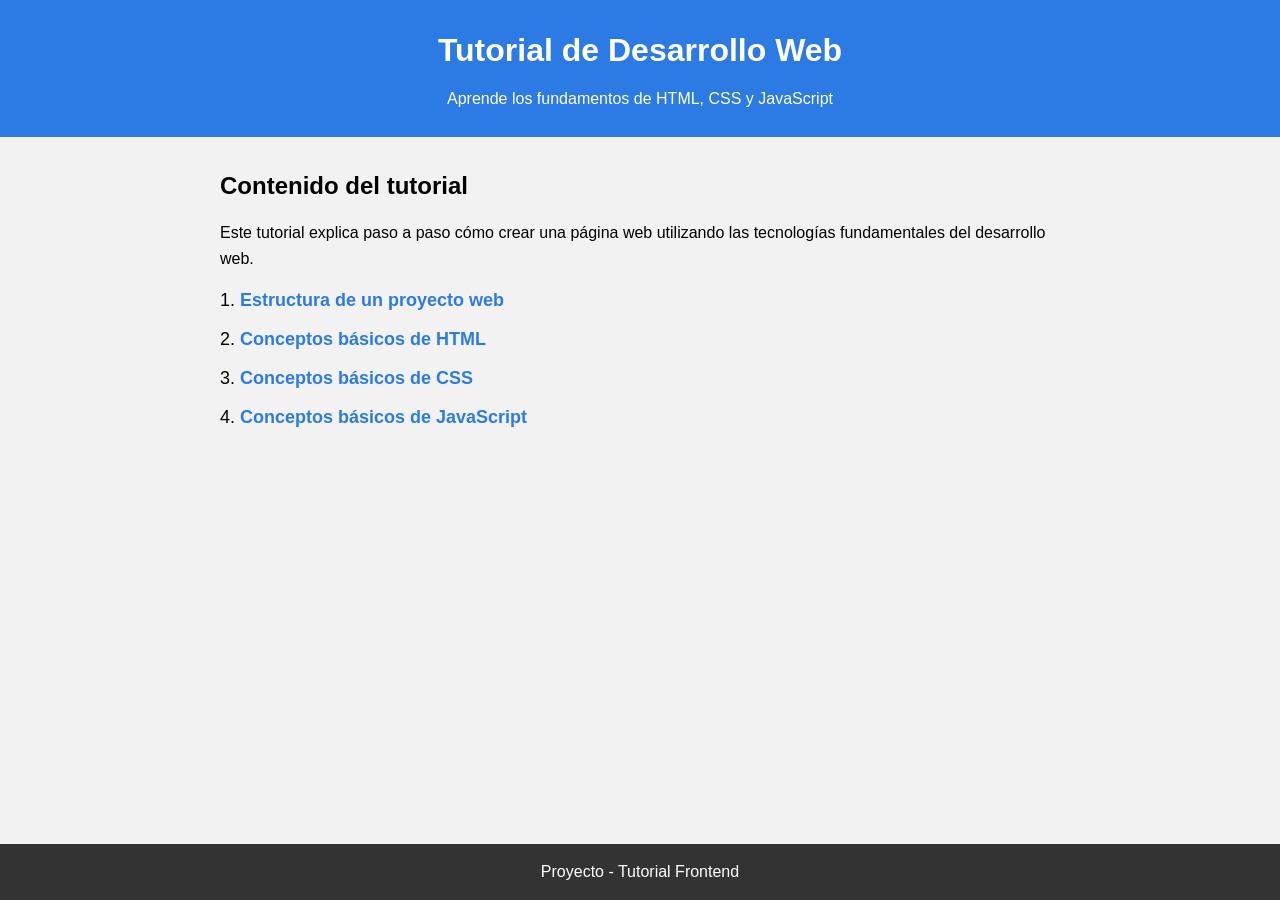
<file: index.html>
<!DOCTYPE html>
<html lang="es">

<head>

<meta charset="UTF-8">
<meta name="viewport" content="width=device-width, initial-scale=1.0">
<title>Tutorial Desarrollo Web</title>
<link rel="stylesheet" href="styles.css">

</head>

<body>

<header>
<h1>Tutorial de Desarrollo Web</h1>
<p>Aprende los fundamentos de HTML, CSS y JavaScript</p>
</header>

<main>

<h2>Contenido del tutorial</h2>

<p>
Este tutorial explica paso a paso cómo crear una página web utilizando
las tecnologías fundamentales del desarrollo web.
</p>

<ol>

<li>
<a href="estructura.html">Estructura de un proyecto web</a>
</li>

<li>
<a href="html.html">Conceptos básicos de HTML</a>
</li>

<li>
<a href="css.html">Conceptos básicos de CSS</a>
</li>

<li>
<a href="js.html">Conceptos básicos de JavaScript</a>
</li>

</ol>

</main>

<footer>
<p>Proyecto - Tutorial Frontend</p>
</footer>

</body>

</html>
</file>
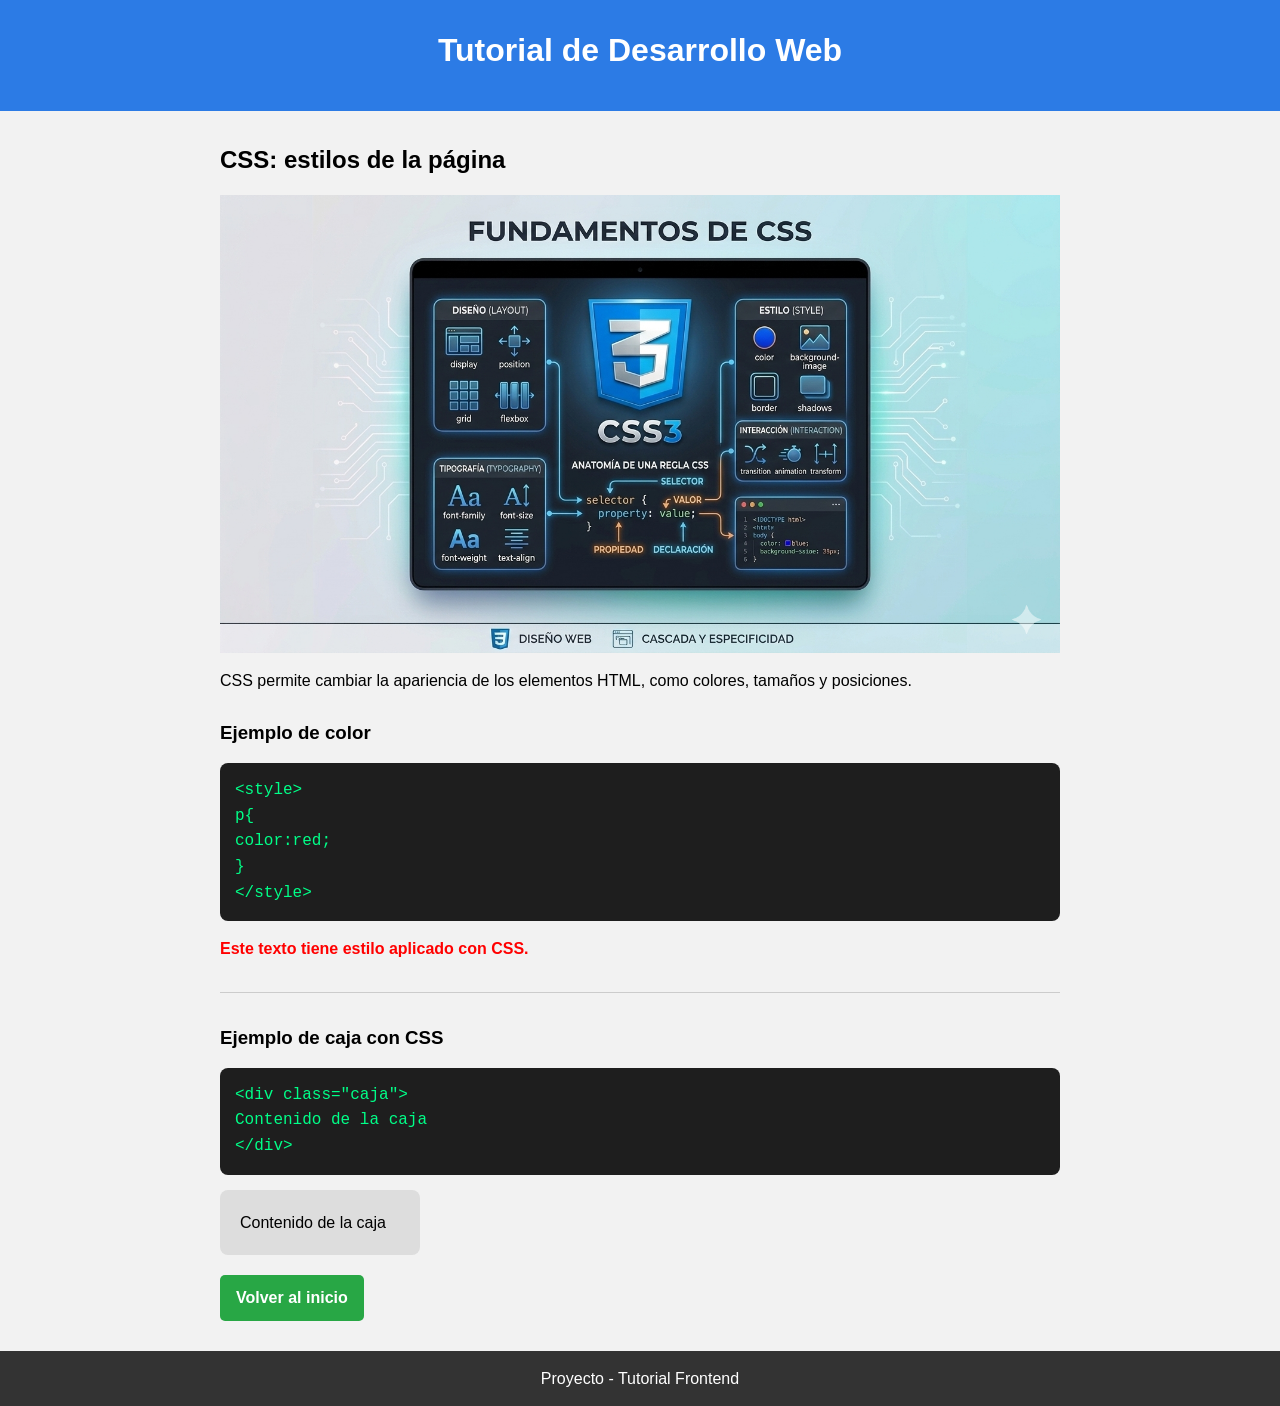
<file: css.html>
<!DOCTYPE html>
<html lang="es">

<head>

<meta charset="UTF-8">
<meta name="viewport" content="width=device-width, initial-scale=1.0">
<title>CSS Básico</title>
<link rel="stylesheet" href="styles.css">

</head>

<body>

<header>
<h1>Tutorial de Desarrollo Web</h1>
</header>

<main>

<h2>CSS: estilos de la página</h2>
<img src="img/css.png" alt="Logo CSS">

<p>
CSS permite cambiar la apariencia de los elementos HTML,
como colores, tamaños y posiciones.
</p>

<h3>Ejemplo de color</h3>

<pre>
&lt;style&gt;
p{
color:red;
}
&lt;/style&gt;
</pre>

<p class="ejemploColor">Este texto tiene estilo aplicado con CSS.</p>

<hr>

<h3>Ejemplo de caja con CSS</h3>

<pre>
&lt;div class="caja"&gt;
Contenido de la caja
&lt;/div&gt;
</pre>

<div class="caja">
Contenido de la caja
</div>

<a class="btn" href="index.html">Volver al inicio</a>

</main>

<footer>
<p>Proyecto - Tutorial Frontend</p>
</footer>

</body>

</html>
</file>
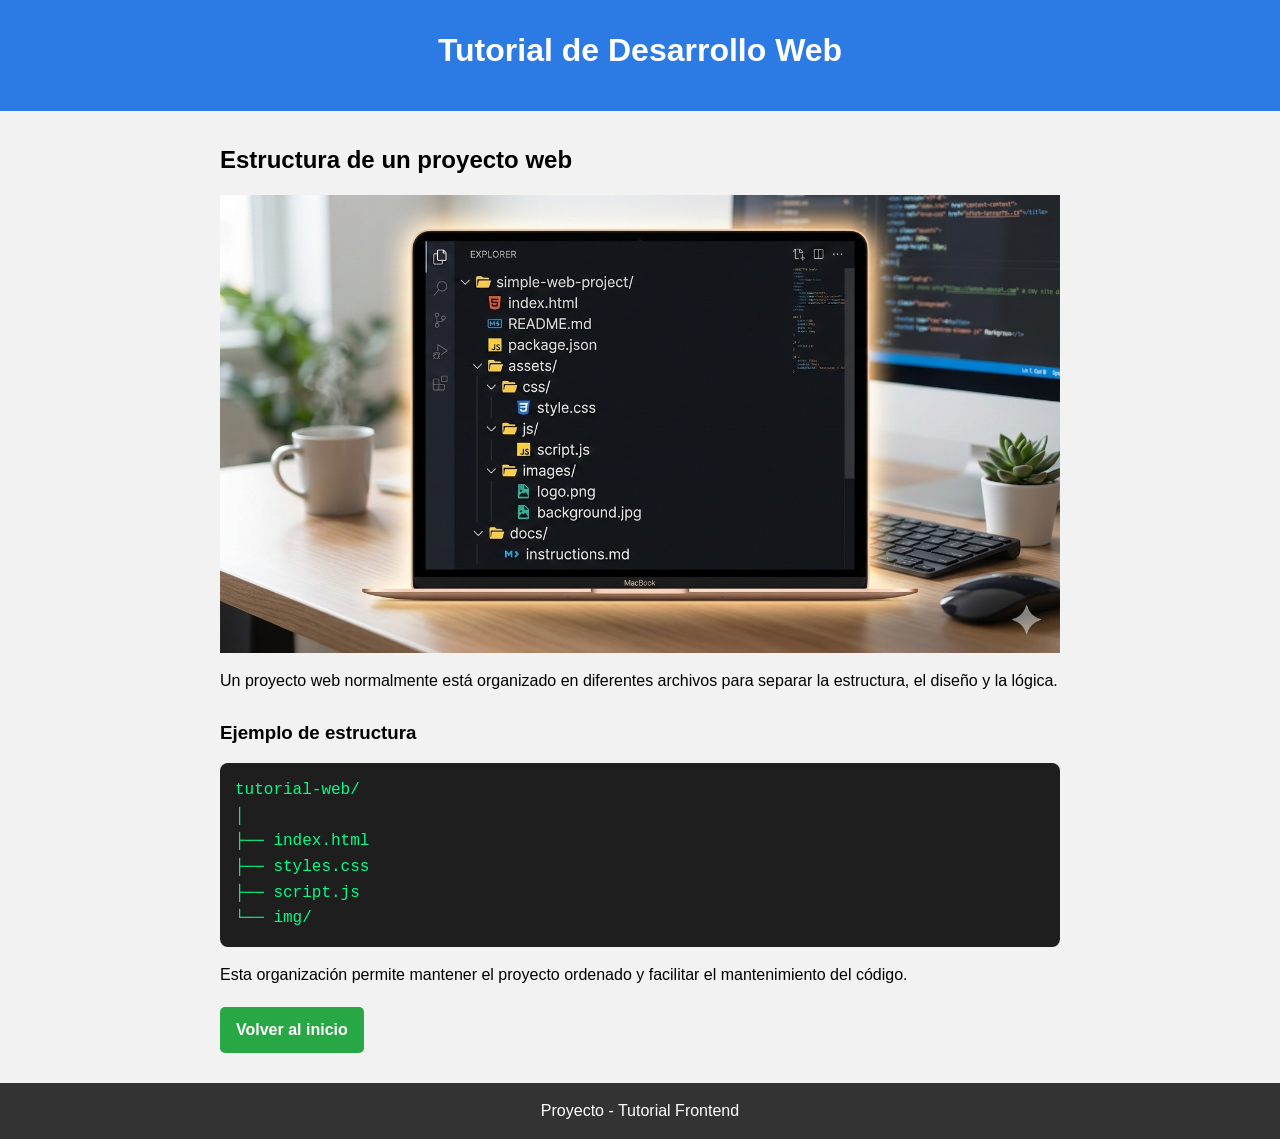
<file: estructura.html>
<!DOCTYPE html>
<html lang="es">

<head>

<meta charset="UTF-8">
<meta name="viewport" content="width=device-width, initial-scale=1.0">
<title>Estructura del proyecto</title>
<link rel="stylesheet" href="styles.css">

</head>

<body>

<header>
<h1>Tutorial de Desarrollo Web</h1>
</header>

<main>

<h2>Estructura de un proyecto web</h2>
<img src="img/estructura.png" alt="Estructura del proyecto">

<p>
Un proyecto web normalmente está organizado en diferentes archivos
para separar la estructura, el diseño y la lógica.
</p>

<h3>Ejemplo de estructura</h3>

<pre>
tutorial-web/
│
├── index.html
├── styles.css
├── script.js
└── img/
</pre>

<p>
Esta organización permite mantener el proyecto ordenado y facilitar
el mantenimiento del código.
</p>

<a class="btn" href="index.html">Volver al inicio</a>

</main>

<footer>
<p>Proyecto - Tutorial Frontend</p>
</footer>

</body>

</html>
</file>
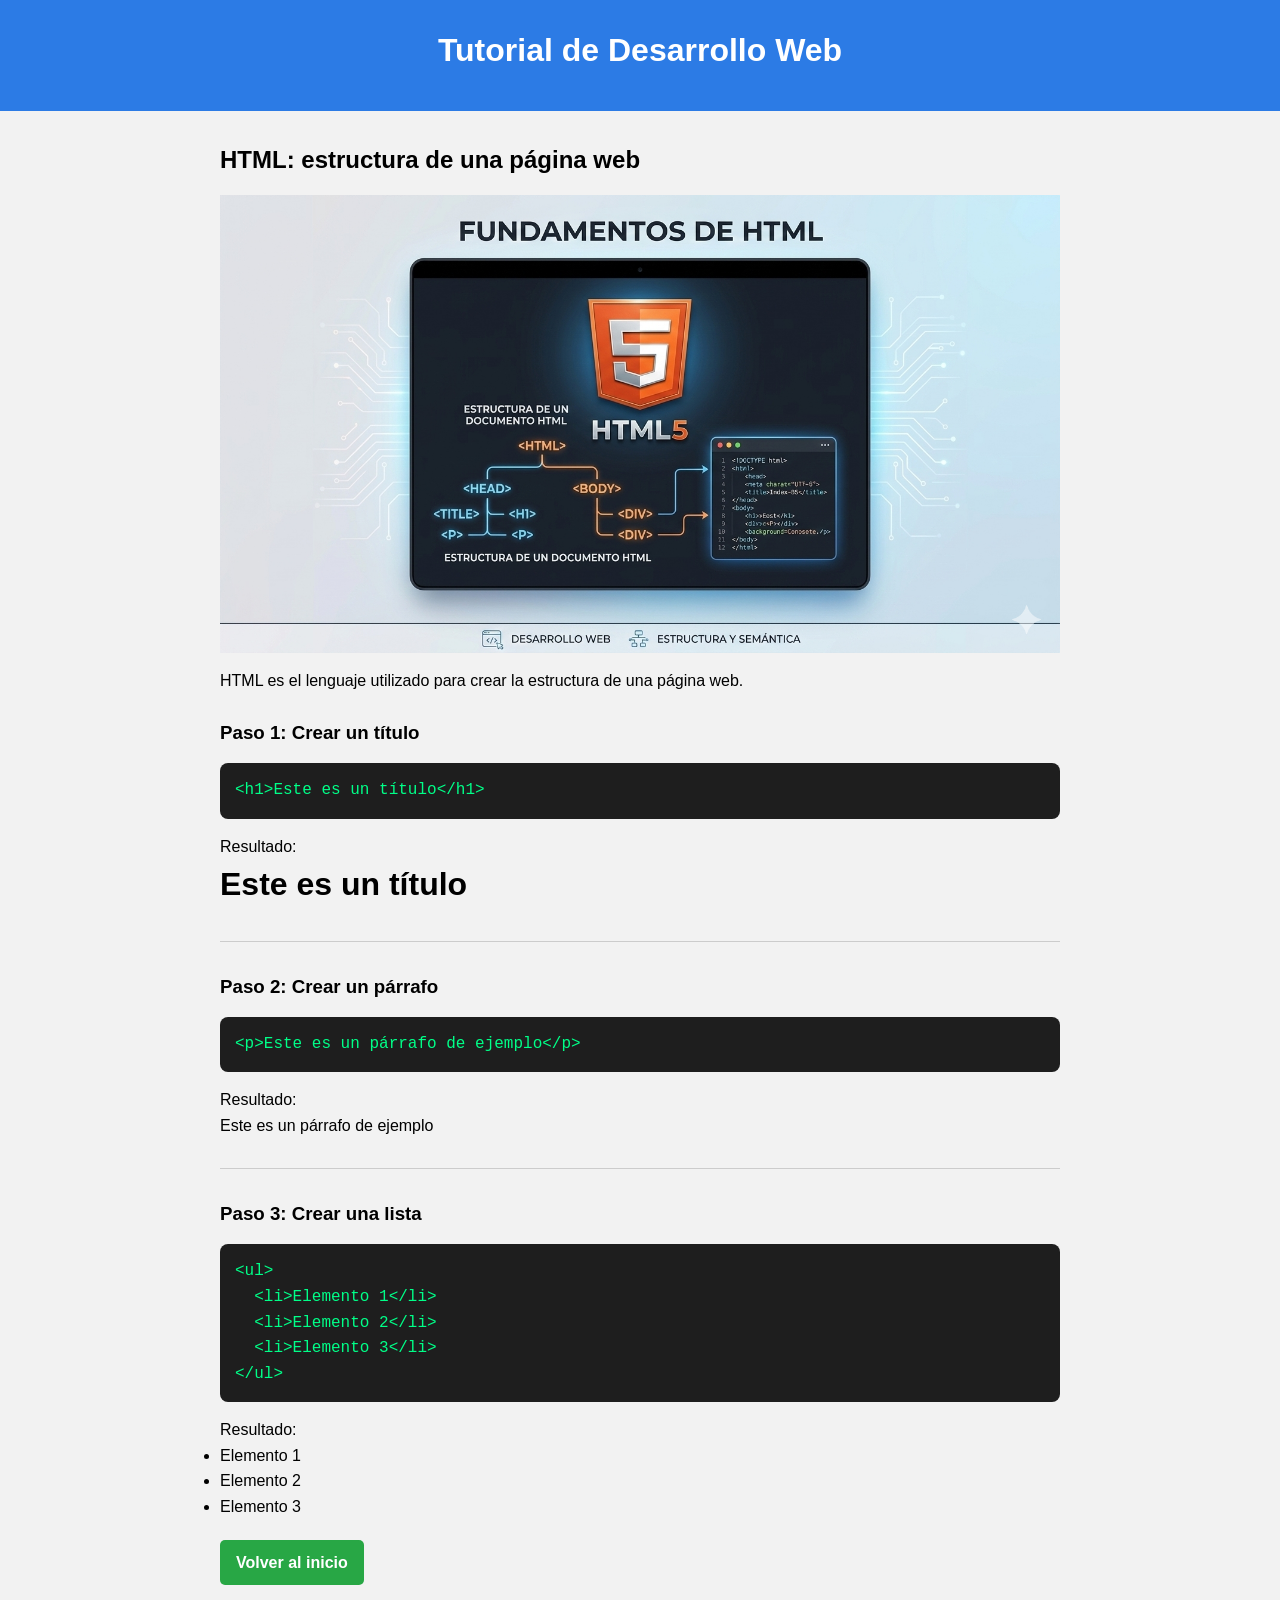
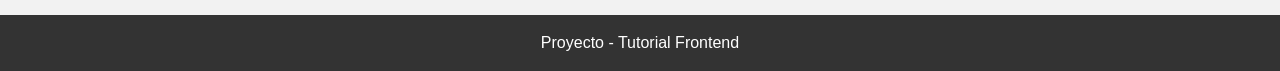
<file: html.html>
<!DOCTYPE html>
<html lang="es">

<head>

<meta charset="UTF-8">
<meta name="viewport" content="width=device-width, initial-scale=1.0">
<title>HTML Básico</title>
<link rel="stylesheet" href="styles.css">

</head>

<body>

<header>
<h1>Tutorial de Desarrollo Web</h1>
</header>

<main>

<h2>HTML: estructura de una página web</h2>
<img src="img/html.png" alt="Logo HTML">

<p>
HTML es el lenguaje utilizado para crear la estructura de una página web.
</p>

<h3>Paso 1: Crear un título</h3>

<pre>
&lt;h1&gt;Este es un título&lt;/h1&gt;
</pre>

<p>Resultado:</p>

<h1>Este es un título</h1>

<hr>

<h3>Paso 2: Crear un párrafo</h3>

<pre>
&lt;p&gt;Este es un párrafo de ejemplo&lt;/p&gt;
</pre>

<p>Resultado:</p>

<p>Este es un párrafo de ejemplo</p>

<hr>

<h3>Paso 3: Crear una lista</h3>

<pre>
&lt;ul&gt;
  &lt;li&gt;Elemento 1&lt;/li&gt;
  &lt;li&gt;Elemento 2&lt;/li&gt;
  &lt;li&gt;Elemento 3&lt;/li&gt;
&lt;/ul&gt;
</pre>

<p>Resultado:</p>

<ul>
<li>Elemento 1</li>
<li>Elemento 2</li>
<li>Elemento 3</li>
</ul>

<a class="btn" href="index.html">Volver al inicio</a>

</main>

<footer>
<p>Proyecto - Tutorial Frontend</p>
</footer>

</body>

</html>
</file>
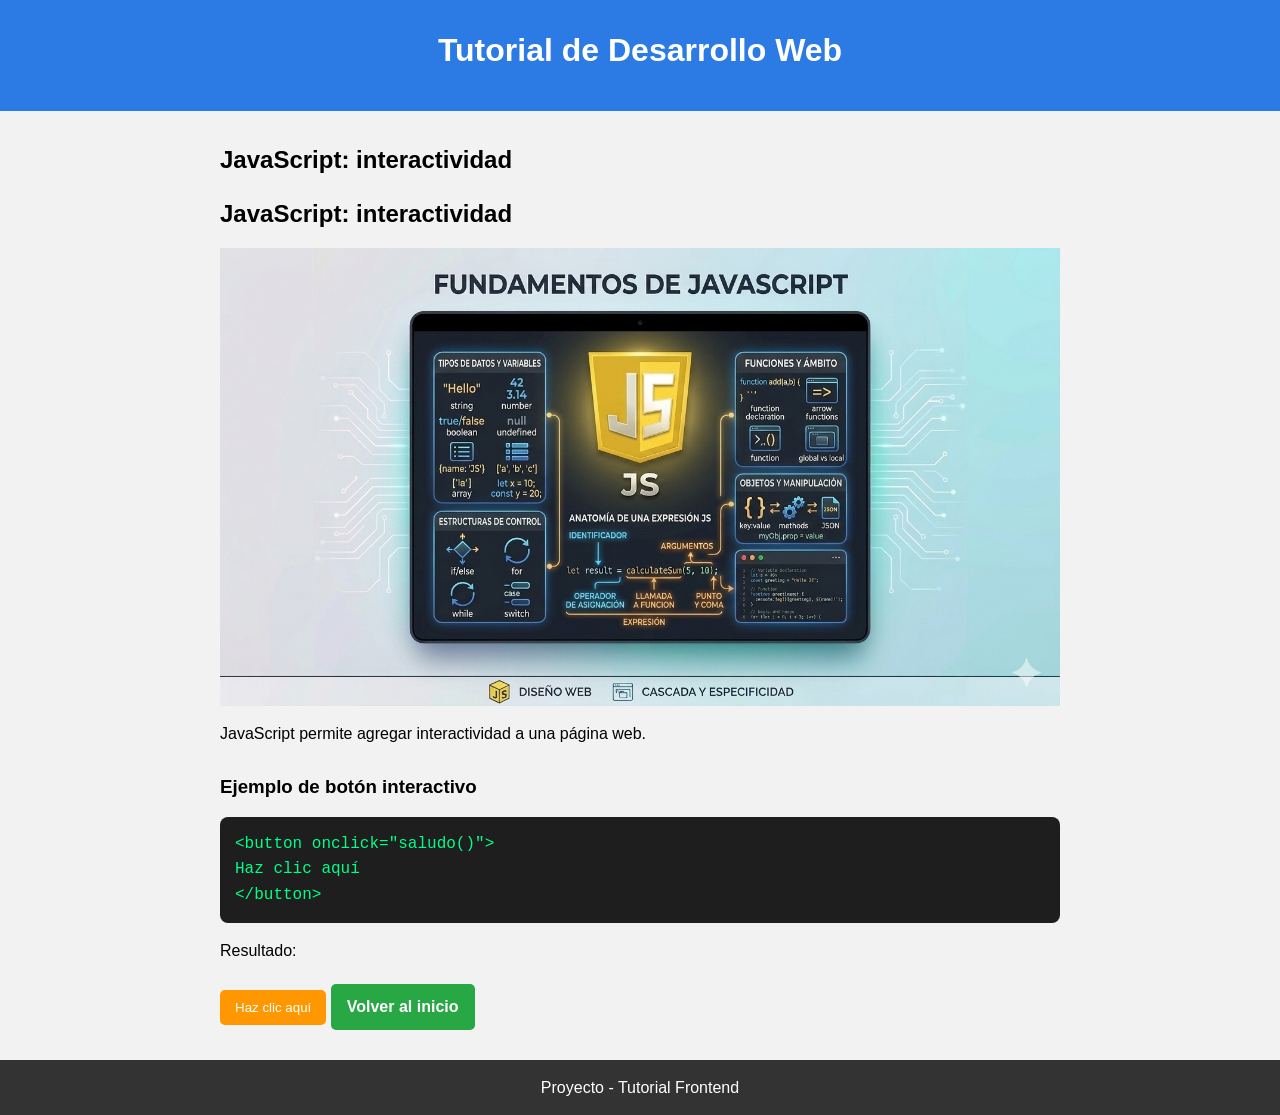
<file: js.html>
<!DOCTYPE html>
<html lang="es">

<head>

<meta charset="UTF-8">
<meta name="viewport" content="width=device-width, initial-scale=1.0">
<title>JavaScript Básico</title>
<link rel="stylesheet" href="styles.css">
<script src="script.js"></script>

</head>

<body>

<header>
<h1>Tutorial de Desarrollo Web</h1>
</header>

<main>

<h2>JavaScript: interactividad</h2>
<h2>JavaScript: interactividad</h2>
<img src="img/js.png" alt="Logo JavaScript">

<p>
JavaScript permite agregar interactividad a una página web.
</p>

<h3>Ejemplo de botón interactivo</h3>

<pre>
&lt;button onclick="saludo()"&gt;
Haz clic aquí
&lt;/button&gt;
</pre>

<p>Resultado:</p>

<button onclick="saludo()">Haz clic aquí</button>

<a class="btn" href="index.html">Volver al inicio</a>

</main>

<footer>
<p>Proyecto - Tutorial Frontend</p>
</footer>

</body>

</html>
</file>
<file: styles.css>
/* RESET GENERAL */

*{
margin:0;
padding:0;
box-sizing:border-box;
}

/* CONFIGURACION GENERAL */

html, body{
height:100%;
font-family:Arial, Helvetica, sans-serif;
background:#f2f2f2;
font-size:16px;
line-height:1.6;
}

/* LAYOUT PRINCIPAL */

body{
display:flex;
flex-direction:column;
min-height:100vh;
}

/* HEADER */

header{
background:#2c7be5;
color:white;
text-align:center;
padding:25px;
}

header h1{
margin-bottom:10px;
}

/* CONTENIDO */

main{

flex:1;

padding:30px;

max-width:900px;

margin:auto;

width:90%;

}

/* TITULOS */

h2{
margin-bottom:15px;
}

h3{
margin-top:25px;
margin-bottom:10px;
}

/* LISTAS */

ol{
padding-left:20px;
margin-top:15px;
}

ol li{
margin-bottom:10px;
font-size:18px;
}

/* LINKS */

a{
color:#2c7be5;
text-decoration:none;
font-weight:bold;
}

a:hover{
text-decoration:underline;
}

/* IMAGENES RESPONSIVE */

img{
max-width:100%;
height:auto;
margin:15px 0;
display:block;
}

/* BLOQUES DE CODIGO */

pre{

background:#1e1e1e;
color:#00ff88;

padding:15px;

border-radius:8px;

font-family:monospace;

overflow-x:auto;

margin:15px 0;

}

/* SEPARADOR */

hr{
margin:30px 0;
border:none;
border-top:1px solid #ccc;
}

/* BOTONES */

button{

margin-top:15px;

padding:10px 15px;

background:#ff9800;

color:white;

border:none;

border-radius:5px;

cursor:pointer;

}

button:hover{
background:#e68900;
}

/* BOTON VOLVER */

.btn{

display:inline-block;

margin-top:20px;

padding:10px 16px;

background:#28a745;

color:white;

border-radius:5px;

}

.btn:hover{
background:#1e7e34;
}

/* EJEMPLOS CSS */

.ejemploColor{
color:red;
font-weight:bold;
margin-top:10px;
}

.caja{
background:#ddd;
padding:20px;
border-radius:8px;
width:200px;
margin-top:10px;
}

/* FOOTER */

footer{

background:#333;

color:white;

text-align:center;

padding:15px;

margin-top:auto;

}

/* RESPONSIVE */

@media (max-width:768px){

header{
padding:18px;
}

header h1{
font-size:22px;
}

main{
padding:20px;
width:95%;
}

h2{
font-size:20px;
}

h3{
font-size:18px;
}

ol li{
font-size:16px;
}

button{
width:100%;
}

.btn{
display:block;
text-align:center;
}

}
</file>
